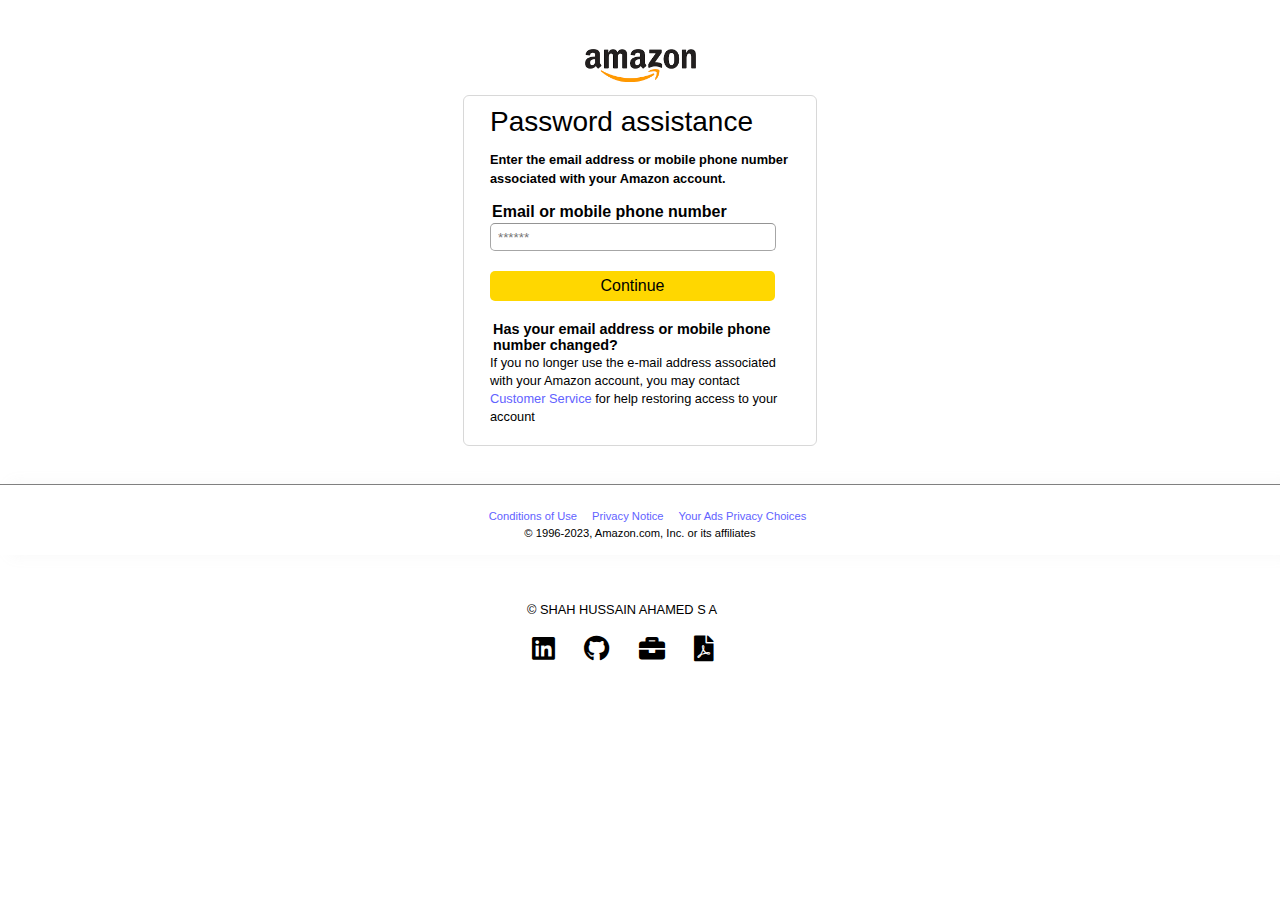
<file: forgot.html>
<!DOCTYPE html>
<html>
<head>
	<meta charset="utf-8">
	<meta name="viewport" content="width=device-width, initial-scale=1">
	<title>forgot password</title>
	<link rel="stylesheet" type="text/css" href="CSS\forgot.css">
	<link rel="stylesheet" href="https://cdnjs.cloudflare.com/ajax/libs/font-awesome/5.15.3/css/all.min.css">

</head>
<body>
	<div class="nav-bar">
	    <div class="nav-logo border">
		    <div class="logo" style="background-image: url(image/amazonlogo.png);">
              </div>
        </div></div>
    <div class="login">
    	<h1>Password assistance</h1><br>
    	<p>Enter the email address or mobile phone number associated with your Amazon account.</p>
    	<label class="val">Email or mobile phone number</label>
    	<input class="val1"  type="Password" placeholder="******" required>
    	<button id="btn" type="button">Continue</button>
    	<script>
        // Add a click event listener to the button
        document.getElementById("btn").addEventListener("click", function() {
            // Redirect to the next page when the button is clicked
            window.location.href = "verification.html";
        });
    	</script>
    	
    	<label class="keep">Has your email address or mobile phone number changed?</label>
    	<p1>If you no longer use the e-mail address associated with your Amazon account, you may contact <a href="#">Customer Service</a> for help restoring access to your account</p1>
        <!-- <p>By continuing, you agree to Amazon's <a href="#">Conditions of Use </a>and <a href="#">Privacy Notice</a>.</p>
    <div class="help">
     <i class="arrow right"></i><p>Need Help?</p>
    </div> -->
</div><br>


<footer>
	<div class="foot-panel4">
		<div class="pages">
			<a href="#">Conditions of Use</a><br>
			<a href="#">Privacy Notice</a><br>
			<a href="#">Your Ads Privacy Choices</a>
		</div>
		<div class="copyrite">
			&copy 1996-2023, Amazon.com, Inc. or its affiliates
		</div>
	</div>
	<div class="self-info">
		<p>&copy SHAH HUSSAIN AHAMED S A</p>
        <a href="https://linkedin.com/in/shahhussain22"title="Click to Visit Linkedin Profile"><i class="fab fa-linkedin" style="font-size:26px;"></i></a>
        <a href="https://github.com/SHAHHUSSAINSA"title="Click to Visit GitHub Profile"><i class="fab fa-github" style="font-size:26px; margin-left: 5px;"></i></a>
        <a href="https://shahhussainsa.github.io/"title="Click to Visit Portfolio"><i class="fas fa-briefcase" style="font-size:26px; margin-left: 5px;"></i></a>
         <a href="image/HussainResumes.pdf"title="Click to Visit Resume"><i class="fas fa-file-pdf" style="font-size:26px; margin-left: 5px;"></i></a>

		</div>
</footer>

</body>
</html>
</file>
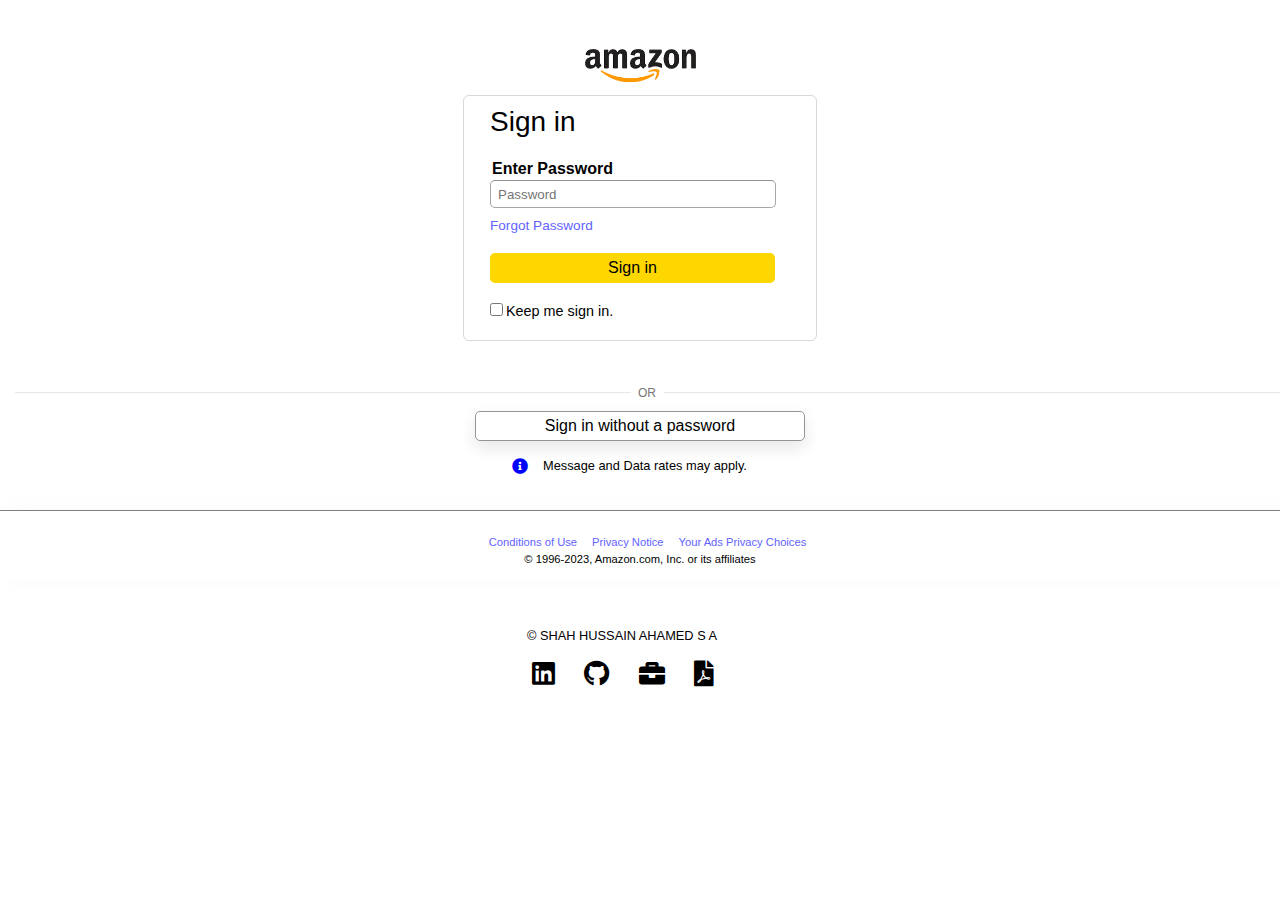
<file: password.html>
<!DOCTYPE html>
<html>
<head>
	<meta charset="utf-8">
	<meta name="viewport" content="width=device-width, initial-scale=1">
	<title>amazon sign in</title>
	<link rel="stylesheet" type="text/css" href="CSS\pass.css">
	<link rel="stylesheet" href="https://cdnjs.cloudflare.com/ajax/libs/font-awesome/5.15.3/css/all.min.css">

</head>
<body>
	<div class="nav-bar">
	    <div class="nav-logo border">
		    <div class="logo" style="background-image: url(image/amazonlogo.png);">
              </div>
        </div></div>
    <div class="login">
    	<h1>Sign in</h1><br>
    	<label class="val">Enter Password</label>
    	<input class="val1"  type="Password" placeholder="Password" required>
    	<div class="frgt"><a href="forgot.html">Forgot Password</a></div>
    	<button type="button">Sign in</button>

    	<input class="check" type="checkbox" name="name"><label id="keep">Keep me sign in.</label>
        <!-- <p>By continuing, you agree to Amazon's <a href="#">Conditions of Use </a>and <a href="#">Privacy Notice</a>.</p>
    <div class="help">
     <i class="arrow right"></i><p>Need Help?</p>
    </div> -->
</div><br>
<div class="a-divider a-divider-break"><h5 aria-level="5">OR</h5></div>
<div class="box1">
	<button id="button1"><a href="withoutpass.html"> Sign in without a password</a></button>
	<div class="msg"><i class="fas fa-info-circle" style="color: blue;"></i><p>Message and Data rates may apply.</p></div>
	

</div>
<footer>
	<div class="foot-panel4">
		<div class="pages">
			<a href="#">Conditions of Use</a><br>
			<a href="#">Privacy Notice</a><br>
			<a href="#">Your Ads Privacy Choices</a>
		</div>
		<div class="copyrite">
			&copy 1996-2023, Amazon.com, Inc. or its affiliates
		</div>
	</div>
	<div class="self-info">
		<p>&copy SHAH HUSSAIN AHAMED S A</p>
        <a href="https://linkedin.com/in/shahhussain22"title="Click to Visit Linkedin Profile"><i class="fab fa-linkedin" style="font-size:26px;"></i></a>
        <a href="https://github.com/SHAHHUSSAINSA"title="Click to Visit GitHub Profile"><i class="fab fa-github" style="font-size:26px; margin-left: 5px;"></i></a>
        <a href="https://shahhussainsa.github.io/"title="Click to Visit Portfolio"><i class="fas fa-briefcase" style="font-size:26px; margin-left: 5px;"></i></a>
         <a href="image/HussainResumes.pdf"title="Click to Visit Resume"><i class="fas fa-file-pdf" style="font-size:26px; margin-left: 5px;"></i></a>

		</div>
</footer>

</body>
</html>
</file>
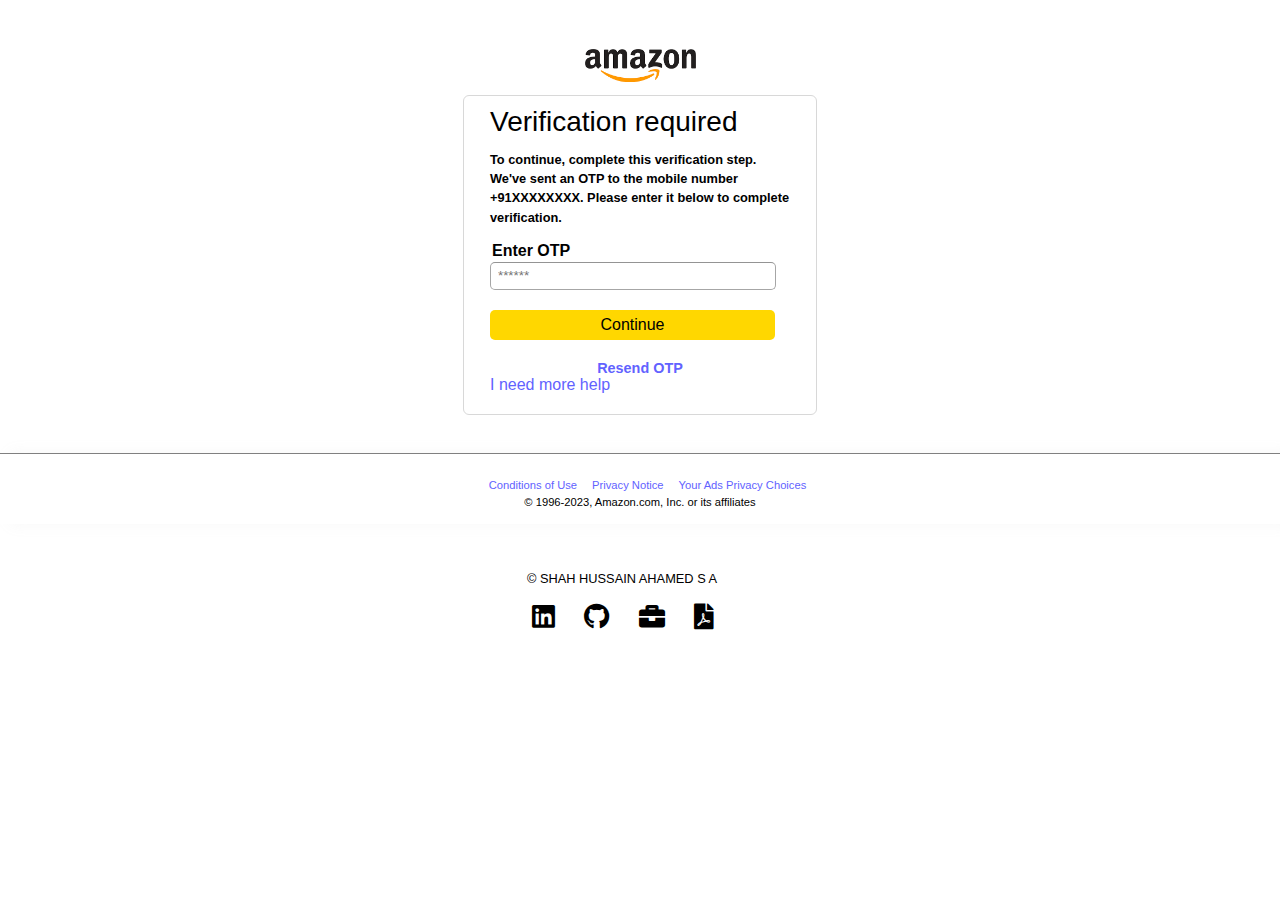
<file: verification.html>
<!DOCTYPE html>
<html>
<head>
	<meta charset="utf-8">
	<meta name="viewport" content="width=device-width, initial-scale=1">
	<title>verification</title>
	<link rel="stylesheet" type="text/css" href="CSS\verify.css">
	<link rel="stylesheet" href="https://cdnjs.cloudflare.com/ajax/libs/font-awesome/5.15.3/css/all.min.css">

</head>
<body>
	<div class="nav-bar">
	    <div class="nav-logo border">
		    <div class="logo" style="background-image: url(image/amazonlogo.png);">
              </div>
        </div></div>
    <div class="login">
    	<h1>Verification required</h1><br>
    	<p>To continue, complete this verification step. We've sent an OTP to the mobile number +91XXXXXXXX. Please enter it below to complete verification.</p>
    	<label class="val">Enter OTP</label>
    	<input class="val1"  type="Password" placeholder="******" required>
    	<button type="button">Continue</button>
    	
    	<label class="keep"><a href="#"> Resend OTP</a></label>
    	<label class="need"><a href="#"> I need more help</a></label>
        <!-- <p>By continuing, you agree to Amazon's <a href="#">Conditions of Use </a>and <a href="#">Privacy Notice</a>.</p>
    <div class="help">
     <i class="arrow right"></i><p>Need Help?</p>
    </div> -->
</div><br>
<footer>
	<div class="foot-panel4">
		<div class="pages">
			<a href="#">Conditions of Use</a><br>
			<a href="#">Privacy Notice</a><br>
			<a href="#">Your Ads Privacy Choices</a>
		</div>
		<div class="copyrite">
			&copy 1996-2023, Amazon.com, Inc. or its affiliates
		</div>
	</div>
	<div class="self-info">
		<p>&copy SHAH HUSSAIN AHAMED S A</p>
        <a href="https://linkedin.com/in/shahhussain22"title="Click to Visit Linkedin Profile"><i class="fab fa-linkedin" style="font-size:26px;"></i></a>
        <a href="https://github.com/SHAHHUSSAINSA"title="Click to Visit GitHub Profile"><i class="fab fa-github" style="font-size:26px; margin-left: 5px;"></i></a>
        <a href="https://shahhussainsa.github.io/"title="Click to Visit Portfolio"><i class="fas fa-briefcase" style="font-size:26px; margin-left: 5px;"></i></a>
         <a href="image/HussainResumes.pdf"title="Click to Visit Resume"><i class="fas fa-file-pdf" style="font-size:26px; margin-left: 5px;"></i></a>

		</div>
</footer>

</body>
</html>
</file>
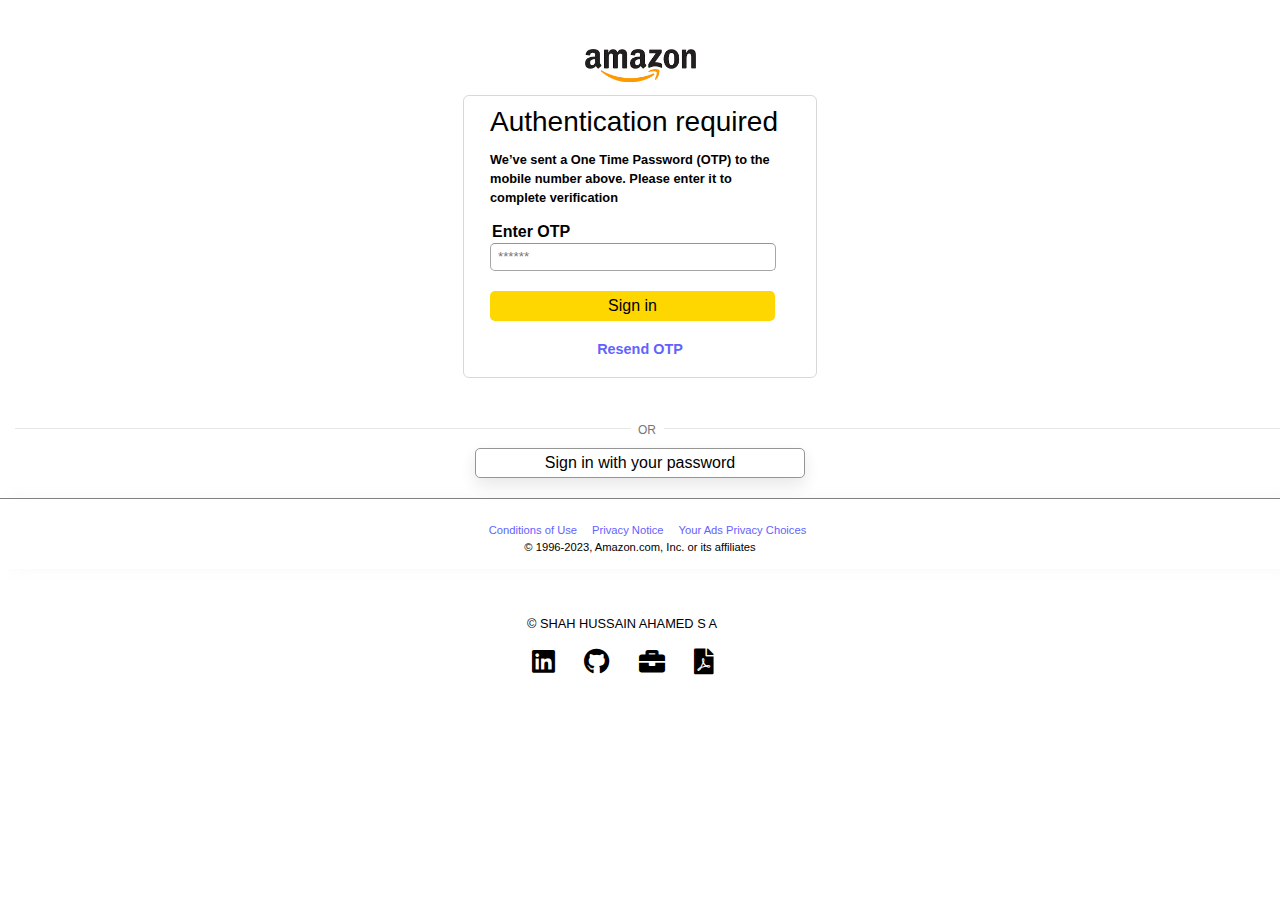
<file: withoutpass.html>
<!DOCTYPE html>
<html>
<head>
	<meta charset="utf-8">
	<meta name="viewport" content="width=device-width, initial-scale=1">
	<title>amazon sign in</title>
	<link rel="stylesheet" type="text/css" href="CSS\forgot.css">
	<link rel="stylesheet" href="https://cdnjs.cloudflare.com/ajax/libs/font-awesome/5.15.3/css/all.min.css">

</head>
<body>
	<div class="nav-bar">
	    <div class="nav-logo border">
		    <div class="logo" style="background-image: url(image/amazonlogo.png);">
              </div>
        </div></div>
    <div class="login">
    	<h1>Authentication required</h1><br>
    	<p>We’ve sent a One Time Password (OTP) to the mobile number above. Please enter it to complete verification</p>
    	<label class="val">Enter OTP</label>
    	<input class="val1"  type="Password" placeholder="******" required>
    	<button type="button">Sign in</button>
    	
    	<label class="keep"><a href="#"> Resend OTP</a></label>
        <!-- <p>By continuing, you agree to Amazon's <a href="#">Conditions of Use </a>and <a href="#">Privacy Notice</a>.</p>
    <div class="help">
     <i class="arrow right"></i><p>Need Help?</p>
    </div> -->
</div><br>
<div class="a-divider a-divider-break"><h5 aria-level="5">OR</h5></div>
<div class="box1">
	<button id="button1"><a href="password.html"> Sign in with your password</a></button>
	
</div>
<footer>
	<div class="foot-panel4">
		<div class="pages">
			<a href="#">Conditions of Use</a><br>
			<a href="#">Privacy Notice</a><br>
			<a href="#">Your Ads Privacy Choices</a>
		</div>
		<div class="copyrite">
			&copy 1996-2023, Amazon.com, Inc. or its affiliates
		</div>
	</div>
	<div class="self-info">
		<p>&copy SHAH HUSSAIN AHAMED S A</p>
        <a href="https://linkedin.com/in/shahhussain22"title="Click to Visit Linkedin Profile"><i class="fab fa-linkedin" style="font-size:26px;"></i></a>
        <a href="https://github.com/SHAHHUSSAINSA"title="Click to Visit GitHub Profile"><i class="fab fa-github" style="font-size:26px; margin-left: 5px;"></i></a>
        <a href="https://shahhussainsa.github.io/"title="Click to Visit Portfolio"><i class="fas fa-briefcase" style="font-size:26px; margin-left: 5px;"></i></a>
         <a href="image/HussainResumes.pdf"title="Click to Visit Resume"><i class="fas fa-file-pdf" style="font-size:26px; margin-left: 5px;"></i></a>

		</div>
</footer>

</body>
</html>
</file>
